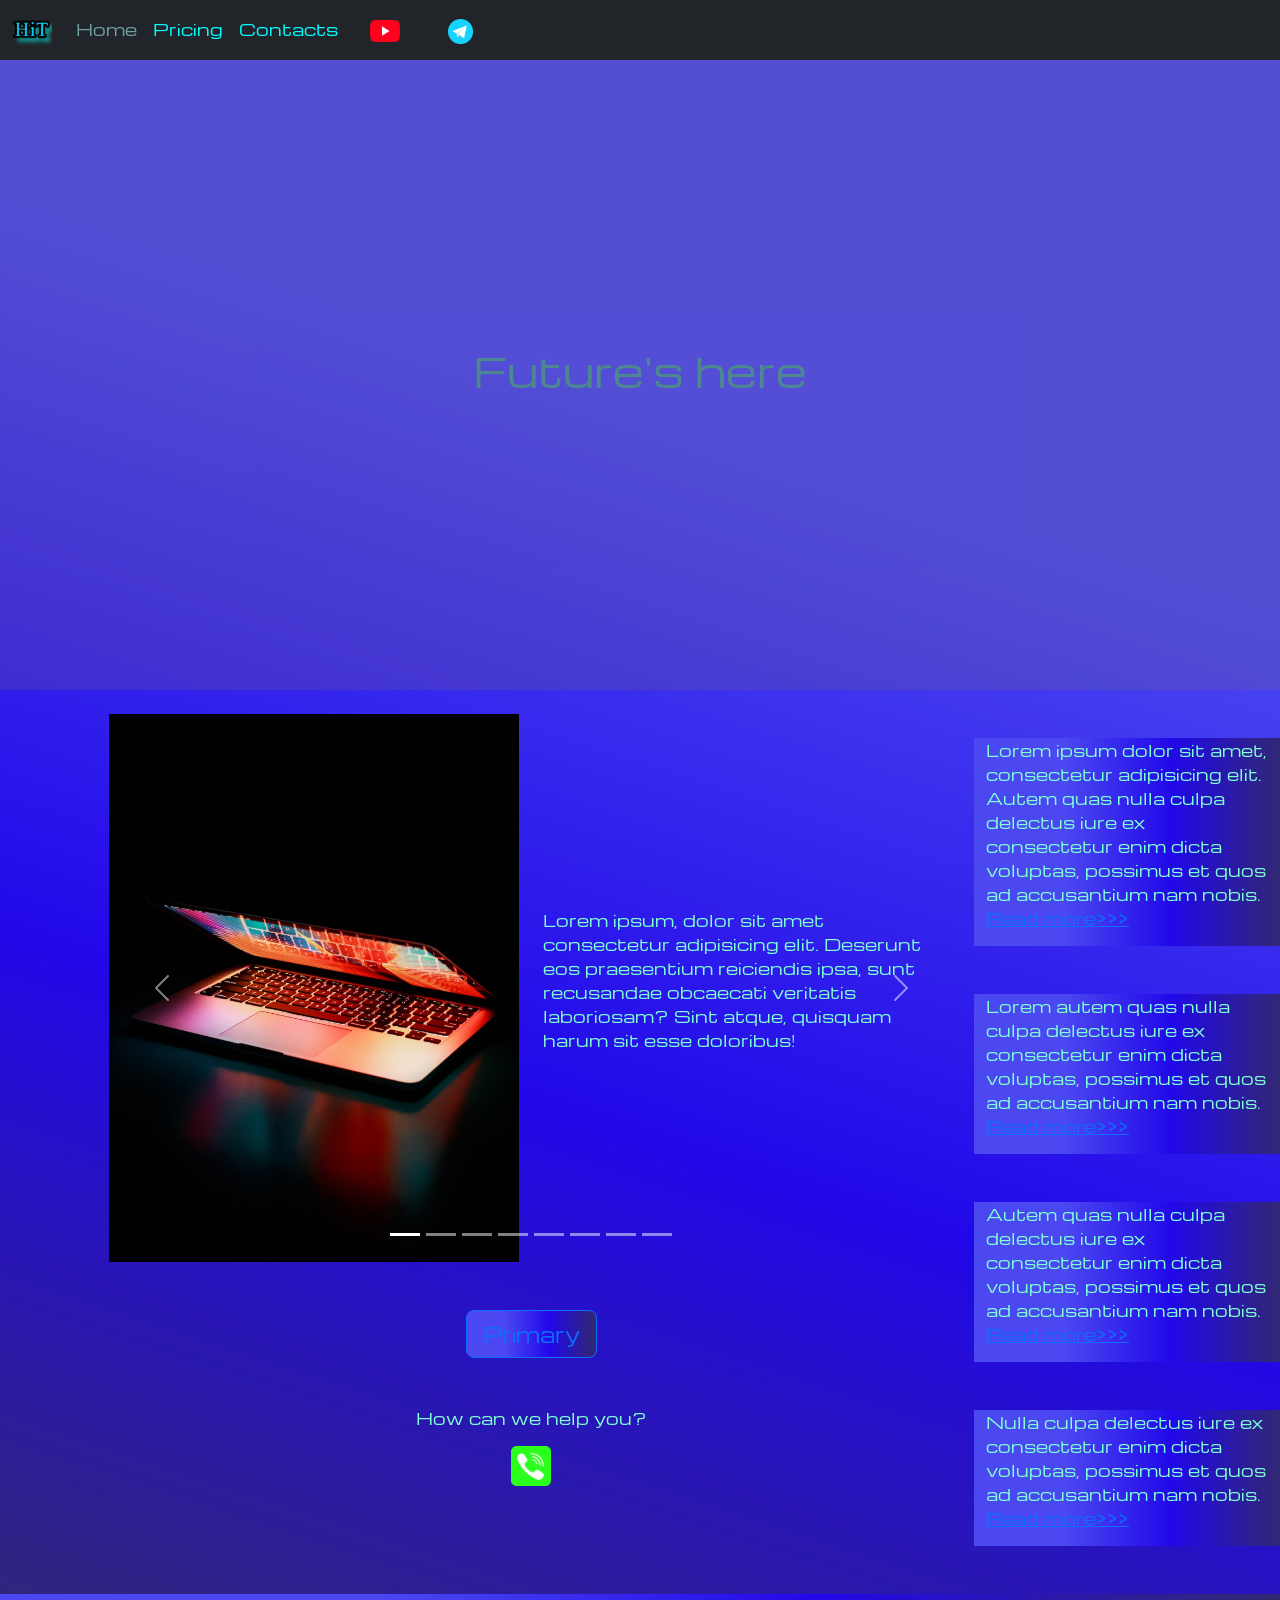
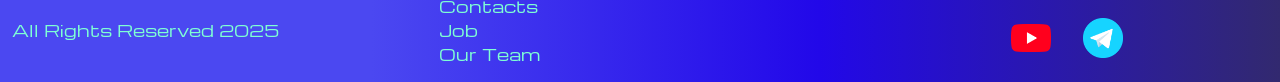
<file: index.html>
<!DOCTYPE html>
<html lang="en">

<head>
  <meta charset="UTF-8">
  <meta name="viewport" content="width=device-width, initial-scale=1.0">
  <link href="https://cdn.jsdelivr.net/npm/bootstrap@5.2.3/dist/css/bootstrap.min.css" rel="stylesheet"
    integrity="sha384-rbsA2VBKQhggwzxH7pPCaAqO46MgnOM80zW1RWuH61DGLwZJEdK2Kadq2F9CUG65" crossorigin="anonymous">
  <link rel="stylesheet" href="source/styles/mycss.css">
  <link rel="stylesheet" href="source/styles/bgvideo.css">

  <link rel="apple-touch-icon" sizes="180x180" href="source/files/favicon_io/apple-touch-icon.png">
  <link rel="icon" type="image/png" sizes="32x32" href="source/files/favicon_io/favicon-32x32.png">
  <link rel="icon" type="image/png" sizes="16x16" href="source/files/favicon_io/favicon-16x16.png">
  <link rel="manifest" href="source/files/favicon_io/site.webmanifest">

  <title>HiT</title>
</head>

<body>
  <header>
    <nav class="navbar navbar-expand-lg bg-dark">
      <div class="container-fluid">
        <a class="navbar-brand" href="/"><img src="source/files/logo.png" alt="..." /></a>
        <button class="navbar-toggler" type="button" data-bs-toggle="collapse" data-bs-target="#navbarNav"
          aria-controls="navbarNav" aria-expanded="false" aria-label="Toggle navigation">
          <span class="navbar-toggler-icon"></span>
        </button>
        <div class="collapse navbar-collapse" id="navbarNav">
          <ul class="navbar-nav">
            <li class="nav-item">
              <a class="nav-link active" aria-current="page" href="/">Home</a>
            </li>
            <li class="nav-item">
              <a class="nav-link" href="pricing.html">Pricing</a>
            </li>
            <li class="nav-item">
              <a class="nav-link" href="pricing.html">Contacts</a>
            </li>
            <li class="nav-item">
              <a class="nav-link" href="pricing.html">
                <img style="width: 30px; margin-inline: 1em" src="source/files/yt.png" alt="..." />
              </a>
            </li>
            <li class="nav-item">
              <a class="nav-link" href="pricing.html">
                <img style="width: 25px; margin-inline: 1em" src="source/files/tg.png" alt="..." />
              </a>
            </li>
          </ul>
        </div>
      </div>
    </nav>
  </header>

  <section>
    <div class="bgvideo">
      <video src="source/files/mixkit-white-sand-beach-background-1564-hd-ready.mp4" type="video/mp4" autoplay muted loop></video>
      <div class="effect"></div>
      <div class="video-text">
        <h1>Future's here</h1>
      </div>
    </div>
    


    <div class=".container-fluid mt-4">
      <div class="row">
        <div class="col-lg-1"></div>

        <div class="col-lg-8 col-md-12">
          <div class="row">
            <div id="carouselExampleIndicators" class="carousel slide" data-bs-ride="true">
              <div class="carousel-indicators">
                <button type="button" data-bs-target="#carouselExampleIndicators" data-bs-slide-to="0" class="active"
                  aria-current="true" aria-label="Slide 1"></button>
                <button type="button" data-bs-target="#carouselExampleIndicators" data-bs-slide-to="1"
                  aria-label="Slide 2"></button>
                <button type="button" data-bs-target="#carouselExampleIndicators" data-bs-slide-to="2"
                  aria-label="Slide 3"></button>
                <button type="button" data-bs-target="#carouselExampleIndicators" data-bs-slide-to="3"
                  aria-label="Slide 4"></button>
                <button type="button" data-bs-target="#carouselExampleIndicators" data-bs-slide-to="4"
                  aria-label="Slide 5"></button>
                <button type="button" data-bs-target="#carouselExampleIndicators" data-bs-slide-to="5"
                  aria-label="Slide 6"></button>
                <button type="button" data-bs-target="#carouselExampleIndicators" data-bs-slide-to="6"
                  aria-label="Slide 7"></button>
                <button type="button" data-bs-target="#carouselExampleIndicators" data-bs-slide-to="7"
                  aria-label="Slide 8"></button>
              </div>
              <div class="carousel-inner">
                <div class="carousel-item active">
                  <div class="d-block w-100">
                    <div class="row">
                      <div class="col lg-6 col-md-6">
                        <img src="source/images/laptop.png" class="w-100" alt="..." />
                      </div>
                      <div class="col lg-6 col-md-6 slide-text">
                        <p>
                          Lorem ipsum, dolor sit amet consectetur adipisicing
                          elit. Deserunt eos praesentium reiciendis ipsa, sunt
                          recusandae obcaecati veritatis laboriosam? Sint
                          atque, quisquam harum sit esse doloribus!
                        </p>
                      </div>
                    </div>
                  </div>
                </div>
                <div class="carousel-item">
                  <div class="d-block w-100">
                    <div class="row">
                      <div class="col lg-6 col-md-6">
                        <img src="source/images/gaming pc.png" class="w-100" alt="..." />
                      </div>
                      <div class="col lg-6 col-md-6 slide-text">
                        <p>
                          Sunt recusandae obcaecati veritatis laboriosam? Sint
                          atque, quisquam harum sit esse doloribus!
                        </p>
                      </div>
                    </div>
                  </div>
                </div>
                <div class="carousel-item">
                  <div class="d-block w-100">
                    <div class="row">
                      <div class="col lg-6 col-md-6">
                        <img src="source/images/vr.png" class="w-100" alt="..." />
                      </div>
                      <div class="col lg-6 col-md-6 slide-text">
                        <p>
                          Veritatis laboriosam? Sint atque, quisquam harum sit
                          esse doloribus!
                        </p>
                      </div>
                    </div>
                  </div>
                </div>
                <div class="carousel-item">
                  <div class="d-block w-100">
                    <div class="row">
                      <div class="col lg-6 col-md-6">
                        <img src="source/images/controller.png" class="w-100" alt="..." />
                      </div>
                      <div class="col lg-6 col-md-6 slide-text">
                        <p>
                          Veritatis laboriosam? Sint atque, quisquam harum sit
                          esse doloribus!
                        </p>
                      </div>
                    </div>
                  </div>
                </div>
                <div class="carousel-item">
                  <div class="d-block w-100">
                    <div class="row">
                      <div class="col lg-6 col-md-6">
                        <img src="source/images/gpu.png" class="w-100" alt="..." />
                      </div>
                      <div class="col lg-6 col-md-6 slide-text">
                        <p>
                          Veritatis laboriosam? Sint atque, quisquam harum sit
                          esse doloribus!
                        </p>
                      </div>
                    </div>
                  </div>
                </div>
                <div class="carousel-item">
                  <div class="d-block w-100">
                    <div class="row">
                      <div class="col lg-6 col-md-6">
                        <img src="source/images/acc.png" class="w-100" alt="..." />
                      </div>
                      <div class="col lg-6 col-md-6 slide-text">
                        <p>
                          Veritatis laboriosam? Sint atque, quisquam harum sit
                          esse doloribus!
                        </p>
                      </div>
                    </div>
                  </div>
                </div>
                <div class="carousel-item">
                  <div class="d-block w-100">
                    <div class="row">
                      <div class="col lg-6 col-md-6">
                        <img src="source/images/cpu.png" class="w-100" alt="..." />
                      </div>
                      <div class="col lg-6 col-md-6 slide-text">
                        <p>
                          Veritatis laboriosam? Sint atque, quisquam harum sit
                          esse doloribus!
                        </p>
                      </div>
                    </div>
                  </div>
                </div>
                <div class="carousel-item">
                  <div class="d-block w-100">
                    <div class="row">
                      <div class="col lg-6 col-md-6">
                        <img src="source/images/other.png" class="w-100" alt="..." />
                      </div>
                      <div class="col lg-6 col-md-6 slide-text">
                        <p>
                          Veritatis laboriosam? Sint atque, quisquam harum sit
                          esse doloribus!
                        </p>
                      </div>
                    </div>
                  </div>
                </div>
              </div>
              <button class="carousel-control-prev" type="button" data-bs-target="#carouselExampleIndicators"
                data-bs-slide="prev">
                <span class="carousel-control-prev-icon" aria-hidden="true"></span>
                <span class="visually-hidden">Previous</span>
              </button>
              <button class="carousel-control-next" type="button" data-bs-target="#carouselExampleIndicators"
                data-bs-slide="next">
                <span class="carousel-control-next-icon" aria-hidden="true"></span>
                <span class="visually-hidden">Next</span>
              </button>
            </div>
            <div class="col-lg12 col-md12 text-center mt-4">
              <button type="button" class="btn btn-outline-primary btn-lg my-4">Primary</button>
            </div>
            <div class="col-lg12 col-md12 text-center mt-4">
              <p>How can we help you?</p>
            </div>
            <div class="col-lg12 col-md12 text-center">
              <img class="call-anim" style="width: 40px" src="source/files/phone.png" alt="..." />
            </div>
          </div>
        </div>

        <div class="col-lg-3 col-md-12">
          <div class="row px-2">
            <div class="col-lg-12 sidebar my-4">
              <p>
                Lorem ipsum dolor sit amet, consectetur adipisicing elit.
                Autem quas nulla culpa delectus iure ex consectetur enim dicta
                voluptas, possimus et quos ad accusantium nam nobis.
                <a href="#">Read more>>></a>
              </p>
            </div>
            <div class="col-lg-12 sidebar my-4">
              <p>
                Lorem autem quas nulla culpa delectus iure ex consectetur enim
                dicta voluptas, possimus et quos ad accusantium nam nobis.
                <a href="#">Read more>>></a>
              </p>
            </div>
            <div class="col-lg-12 sidebar my-4">
              <p>
                Autem quas nulla culpa delectus iure ex consectetur enim dicta
                voluptas, possimus et quos ad accusantium nam nobis.
                <a href="#">Read more>>></a>
              </p>
            </div>
            <div class="col-lg-12 sidebar my-4">
              <p>
                Nulla culpa delectus iure ex consectetur enim dicta voluptas,
                possimus et quos ad accusantium nam nobis.
                <a href="#">Read more>>></a>
              </p>
            </div>
          </div>
        </div>
      </div>
    </div>
  </section>

  <footer class="mt-4">
    <div class="container-fluid">
      <div class="row">
        <div class="col-lg-4 col-md-12 footer-text">
          <p>All Rights Reserved 2025</p>
        </div>
        <div class="col-lg-4 col-md-12 footer-text">
          <p>Contacts<br />Job<br />Our Team</p>
        </div>
        <div class="col-lg-4 col-md-12 media-links">
          <img style="width: 40px; margin-inline: 1em" src="source/files/yt.png" alt="..." />
          <img style="width: 40px; margin-inline: 1em" src="source/files/tg.png" alt="..." />
        </div>
      </div>
    </div>
  </footer>

  <script src="https://cdn.jsdelivr.net/npm/bootstrap@5.2.3/dist/js/bootstrap.min.js"
    integrity="sha384-cuYeSxntonz0PPNlHhBs68uyIAVpIIOZZ5JqeqvYYIcEL727kskC66kF92t6Xl2V"
    crossorigin="anonymous"></script>
</body>

</html>
</file>
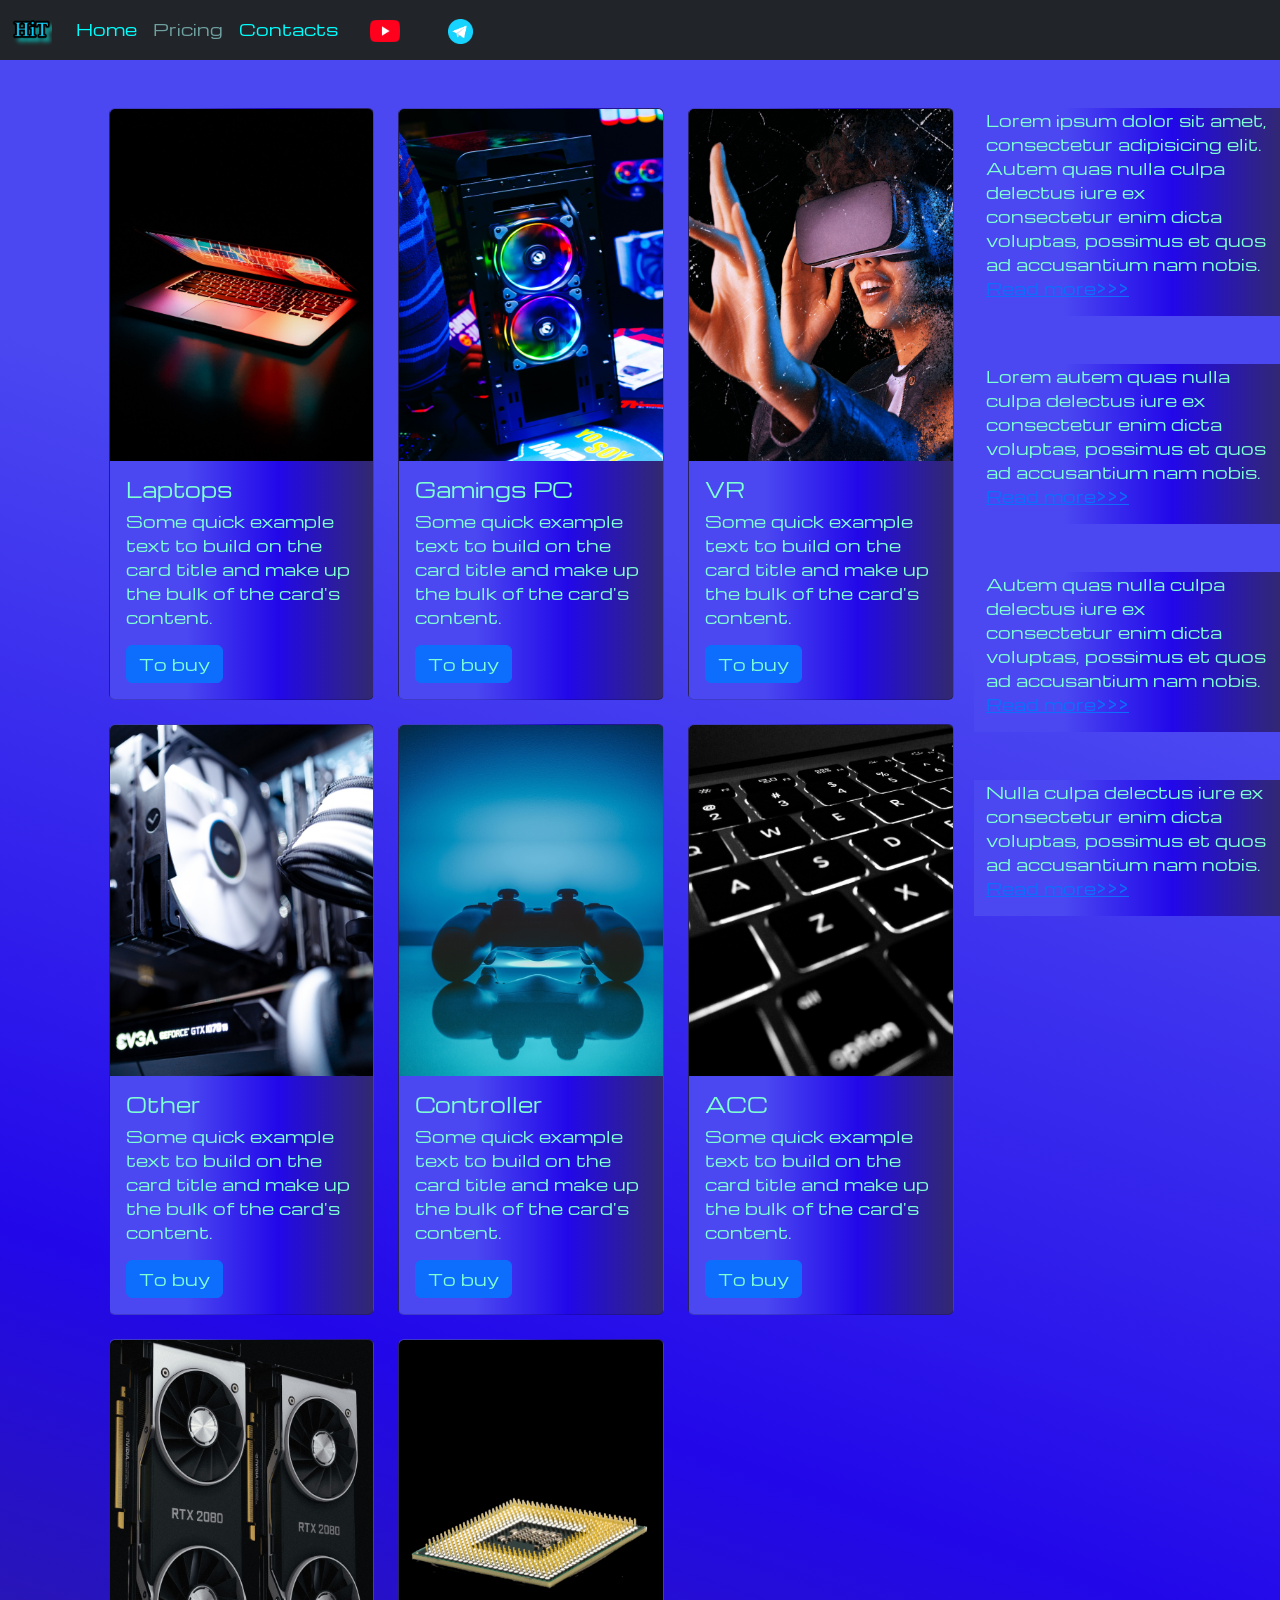
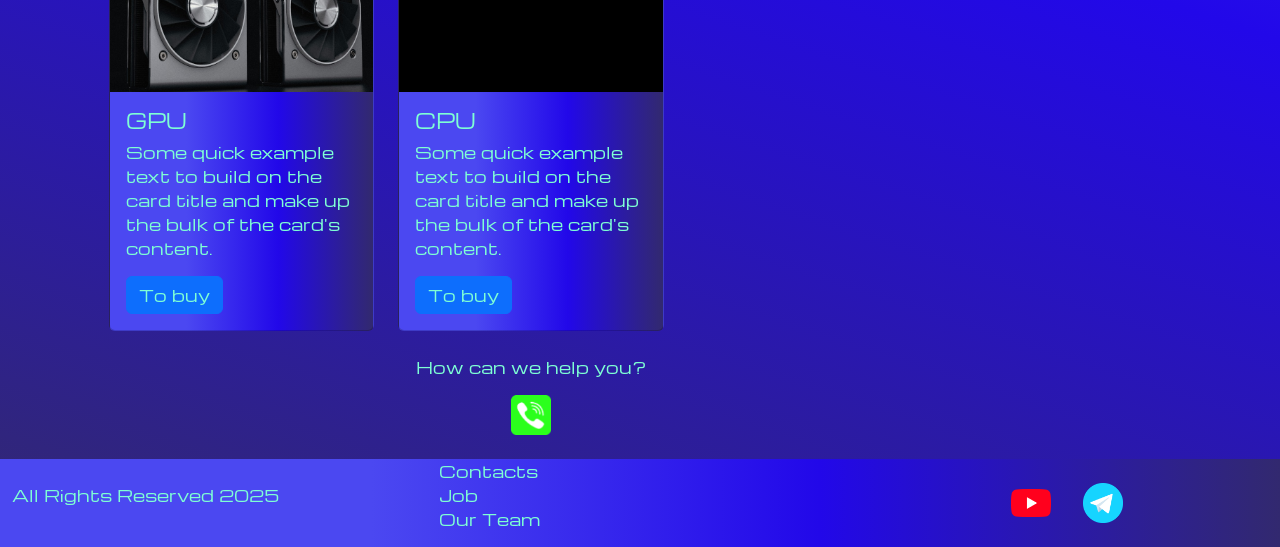
<file: pricing.html>
<!DOCTYPE html>
<html lang="en">

<head>
  <meta charset="UTF-8">
  <meta http-equiv="X-UA-Compatible" content="IE=edge">
  <meta name="viewport" content="width=device-width, initial-scale=1.0">
  <link href="https://cdn.jsdelivr.net/npm/bootstrap@5.2.3/dist/css/bootstrap.min.css" rel="stylesheet"
    integrity="sha384-rbsA2VBKQhggwzxH7pPCaAqO46MgnOM80zW1RWuH61DGLwZJEdK2Kadq2F9CUG65" crossorigin="anonymous">
  <link rel="stylesheet" href="source/styles/mycss.css">

<link rel="apple-touch-icon" sizes="180x180" href="source/files/favicon_io/apple-touch-icon.png">
<link rel="icon" type="image/png" sizes="32x32" href="source/files/favicon_io/favicon-32x32.png">
<link rel="icon" type="image/png" sizes="16x16" href="source/files/favicon_io/favicon-16x16.png">
<link rel="manifest" href="source/files/favicon_io/site.webmanifest">
  <title>HiT</title>
</head>

<body>
  <header>
    <nav class="navbar navbar-expand-lg bg-dark">
      <div class="container-fluid">
        <a class="navbar-brand" href="/"><img src="source/files/logo.png" alt="..." /></a>
        <button class="navbar-toggler" type="button" data-bs-toggle="collapse" data-bs-target="#navbarNav"
          aria-controls="navbarNav" aria-expanded="false" aria-label="Toggle navigation">
          <span class="navbar-toggler-icon"></span>
        </button>
        <div class="collapse navbar-collapse" id="navbarNav">
          <ul class="navbar-nav">
            <li class="nav-item">
              <a class="nav-link" aria-current="page" href="/">Home</a>
            </li>
            <li class="nav-item">
              <a class="nav-link active" href="pricing.html">Pricing</a>
            </li>
            <li class="nav-item">
              <a class="nav-link" href="pricing.html">Contacts</a>
            </li>
            <li class="nav-item">
              <a class="nav-link" href="pricing.html">
                <img style="width: 30px; margin-inline: 1em" src="source/files/yt.png" alt="..." />
              </a>
            </li>
            <li class="nav-item">
              <a class="nav-link" href="pricing.html">
                <img style="width: 25px; margin-inline: 1em" src="source/files/tg.png" alt="..." />
              </a>
            </li>
          </ul>
        </div>
      </div>
    </nav>
  </header>

  <section>
    <div class=".container-fluid mt-4">
      <div class="row">
        <div class="col-lg-1"></div>

        <div class="col-lg-8 col-md-12">
          <div class="row">
            <div class="col-lg-4 col-md-6 mt-4">
              <div class="card">
                <a href="#"><img src="source/images/laptop.png" class="card-img-top" alt="Laptop" /></a>
                <div class="card-body">
                  <h5 class="card-title"><a href="#">Laptops</a></h5>
                  <p class="card-text">
                    <a href="#">
                      Some quick example text to build on the card title and
                      make up the bulk of the card's content.
                    </a>
                  </p>
                  <a href="#" class="btn btn-primary">To buy</a>
                </div>
              </div>
            </div>
            <div class="col-lg-4 col-md-6 mt-4">
              <div class="card">
                <img src="source/images/gaming pc.png" class="card-img-top" alt="Gaming PC" />
                <div class="card-body">
                  <h5 class="card-title">Gamings PC</h5>
                  <p class="card-text">
                    Some quick example text to build on the card title and
                    make up the bulk of the card's content.
                  </p>
                  <a href="#" class="btn btn-primary">To buy</a>
                </div>
              </div>
            </div>
            <div class="col-lg-4 col-md-6 mt-4">
              <div class="card">
                <img src="source/images/vr.png" class="card-img-top" alt="VR" />
                <div class="card-body">
                  <h5 class="card-title">VR</h5>
                  <p class="card-text">
                    Some quick example text to build on the card title and
                    make up the bulk of the card's content.
                  </p>
                  <a href="#" class="btn btn-primary">To buy</a>
                </div>
              </div>
            </div>
            <div class="col-lg-4 col-md-6 mt-4">
              <div class="card">
                <img src="source/images/other.png" class="card-img-top" alt="VR" />
                <div class="card-body">
                  <h5 class="card-title">Other</h5>
                  <p class="card-text">
                    Some quick example text to build on the card title and
                    make up the bulk of the card's content.
                  </p>
                  <a href="#" class="btn btn-primary">To buy</a>
                </div>
              </div>
            </div>
            <div class="col-lg-4 col-md-6 mt-4">
              <div class="card">
                <img src="source/images/controller.png" class="card-img-top" alt="VR" />
                <div class="card-body">
                  <h5 class="card-title">Controller</h5>
                  <p class="card-text">
                    Some quick example text to build on the card title and
                    make up the bulk of the card's content.
                  </p>
                  <a href="#" class="btn btn-primary">To buy</a>
                </div>
              </div>
            </div>
            <div class="col-lg-4 col-md-6 mt-4">
              <div class="card">
                <img src="source/images/acc.png" class="card-img-top" alt="VR" />
                <div class="card-body">
                  <h5 class="card-title">ACC</h5>
                  <p class="card-text">
                    Some quick example text to build on the card title and
                    make up the bulk of the card's content.
                  </p>
                  <a href="#" class="btn btn-primary">To buy</a>
                </div>
              </div>
            </div>

            <div class="col-lg-4 col-md-6 mt-4">
              <div class="card">
                <img src="source/images/gpu.png" class="card-img-top" alt="VR" />
                <div class="card-body">
                  <h5 class="card-title">GPU</h5>
                  <p class="card-text">
                    Some quick example text to build on the card title and
                    make up the bulk of the card's content.
                  </p>
                  <a href="#" class="btn btn-primary">To buy</a>
                </div>
              </div>
            </div>

            <div class="col-lg-4 col-md-6 mt-4">
              <div class="card">
                <img src="source/images/cpu.png" class="card-img-top" alt="VR" />
                <div class="card-body">
                  <h5 class="card-title">CPU</h5>
                  <p class="card-text">
                    Some quick example text to build on the card title and
                    make up the bulk of the card's content.
                  </p>
                  <a href="#" class="btn btn-primary">To buy</a>
                </div>
              </div>
              <div class="col-lg12 col-md12 text-center mt-4">
                <p>How can we help you?</p>
              </div>
              <div class="col-lg12 col-md12 text-center">
                <img class="call-anim" style="width: 40px" src="source/files/phone.png" alt="..." />
              </div>
            </div>
          </div>
        </div>

        <div class="col-lg-3 col-md-12">
          <div class="row px-2">
            <div class="col-lg-12 sidebar my-4">
              <p>
                Lorem ipsum dolor sit amet, consectetur adipisicing elit.
                Autem quas nulla culpa delectus iure ex consectetur enim dicta
                voluptas, possimus et quos ad accusantium nam nobis.
                <a href="#">Read more>>></a>
              </p>
            </div>
            <div class="col-lg-12 sidebar my-4">
              <p>
                Lorem autem quas nulla culpa delectus iure ex consectetur enim
                dicta voluptas, possimus et quos ad accusantium nam nobis.
                <a href="#">Read more>>></a>
              </p>
            </div>
            <div class="col-lg-12 sidebar my-4">
              <p>
                Autem quas nulla culpa delectus iure ex consectetur enim dicta
                voluptas, possimus et quos ad accusantium nam nobis.
                <a href="#">Read more>>></a>
              </p>
            </div>
            <div class="col-lg-12 sidebar my-4">
              <p>
                Nulla culpa delectus iure ex consectetur enim dicta voluptas,
                possimus et quos ad accusantium nam nobis.
                <a href="#">Read more>>></a>
              </p>
            </div>
          </div>
        </div>
      </div>
    </div>
  </section>

  <footer class="mt-4">
    <div class="container-fluid">
      <div class="row">
        <div class="col-lg-4 col-md-12 footer-text">
          <p>All Rights Reserved 2025</p>
        </div>
        <div class="col-lg-4 col-md-12 footer-text">
          <p>Contacts<br />Job<br />Our Team</p>
        </div>
        <div class="col-lg-4 col-md-12 media-links">
          <img style="width: 40px; margin-inline: 1em" src="source/files/yt.png" alt="..." />
          <img style="width: 40px; margin-inline: 1em" src="source/files/tg.png" alt="..." />
        </div>
        
      </div>
    </div>
  </footer>

  <script src="https://cdn.jsdelivr.net/npm/bootstrap@5.2.3/dist/js/bootstrap.min.js"
    integrity="sha384-cuYeSxntonz0PPNlHhBs68uyIAVpIIOZZ5JqeqvYYIcEL727kskC66kF92t6Xl2V"
    crossorigin="anonymous"></script>
</body>

</html>
</file>
<file: source/styles/mycss.css>
@import url('https://fonts.googleapis.com/css?family=Michroma&display=swap');

body {
    font-family: Michroma, serif;
    background: linear-gradient(18deg, #32296f 0%, #2208e9 36%, #4b48f1 71%);
}

p {
    color: aquamarine;
}

.nav-link {
    color: aqua;
}

.navbar-nav .nav-link.active {
    color: rgb(112, 160, 160);
}

.navbar-brand img {
    width: 40px;
    
}

.navbar-toggler {
    background-color: rgb(109, 119, 232);
}


.sidebar {
    color:aqua;
    background: linear-gradient(270deg, #32296f 0%, #2208e9 36%, #4b48f1 71%);
}

.card {
    background: linear-gradient(270deg, #32296f 0%, #2208e9 36%, #4b48f1 71%);
    color: aquamarine;
}

.card a {
    text-decoration: none;
    color: aquamarine;
}

.slide-text,
.footer-text {
    color: aquamarine;
    margin: auto auto;
}

footer,
.btn-outline-primary {
    background: linear-gradient(270deg, #32296f 0%, #2208e9 36%, #4b48f1 71%);
}

.media-links {
    display: flex;
    justify-content: center;
    align-items: center;
}

.call-anim {
    animation: call 3s ease 0s infinite normal forwards;
}

@keyframes call {
	0%,
	100% {
		transform: translateX(0%);
		transform-origin: 50% 50%;
	}

	15% {
		transform: translateX(-30px) rotate(6deg);
	}

	30% {
		transform: translateX(15px) rotate(-6deg);
	}

	45% {
		transform: translateX(-15px) rotate(3.6deg);
	}

	60% {
		transform: translateX(9px) rotate(-2.4deg);
	}

	75% {
		transform: translateX(-6px) rotate(1.2deg);
	}
}

@media (max-width: 755px) {
    .carousel-indicators {
        display: none;
    }
}
</file>
<file: source/styles/bgvideo.css>
.bgvideo {
    height: 70vh;
    width: 100%;
    position: relative;
    display: flex;
    justify-content: center;
    align-items: center;
}



.bgvideo video {
    height: 70vh;
    width: 100%;
    position: absolute;
    top: 0;
    left: 0;
    object-fit: cover;
    z-index: 1;
}

.effect {
    height: 70vh;
    width: 100%;
    position: absolute;
    top: 0;
    left: 0;
    object-fit: cover;
    z-index: 2;
    background-color: rgba(120, 106, 106, 0.203);
}

.video-text {
    color: rgb(77, 135, 144);
    z-index: 2;
    
}
</file>
